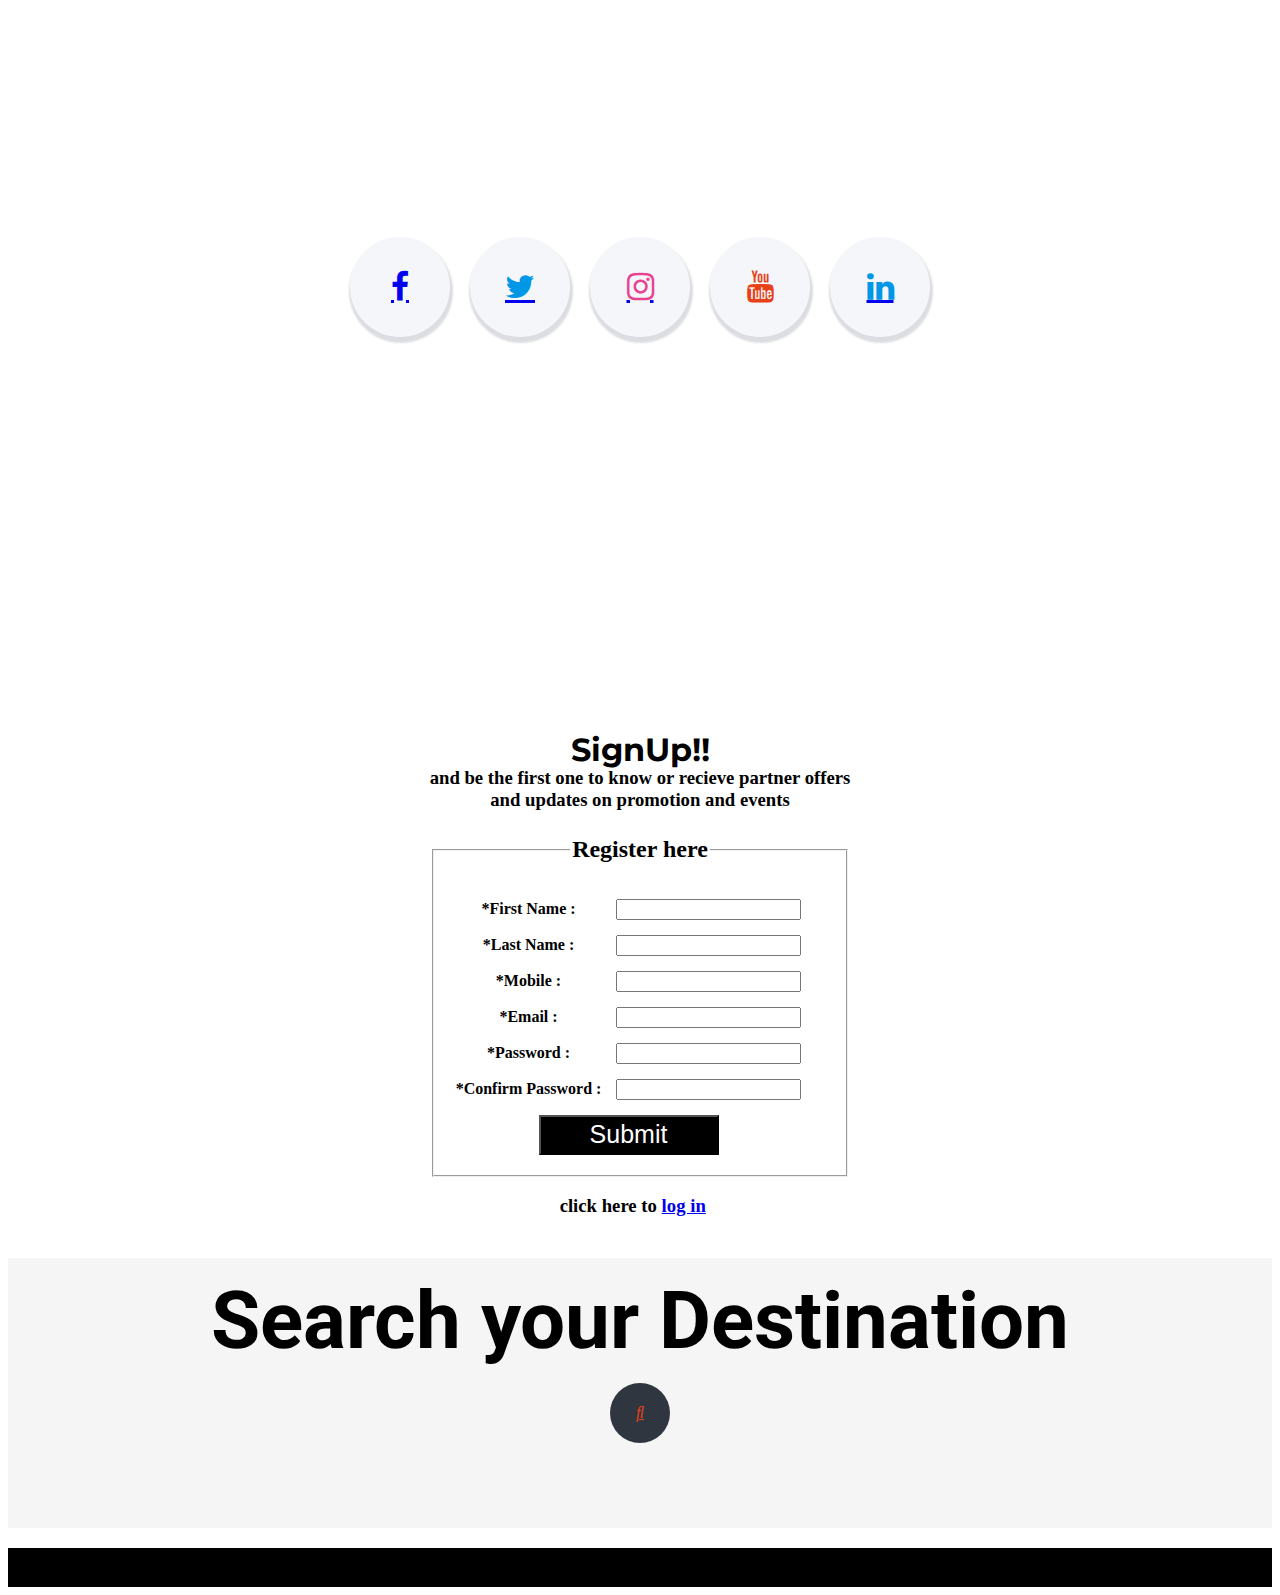
<file: A.Home/index.html>
<html>

<head>
    <meta charset="UTF-8">
    <meta name="viewport" content="width=device-width,initial-scale=1.0">
    <title>Travelostan</title>
    <link rel="stylesheet" href="styles.css">

    <link rel="stylesheet" href="https://cdnjs.cloudflare.com/ajax/libs/font-awesome/4.7.0/css/font-awesome.min.css">
    <link rel="preconnect" href="https://fonts.gstatic.com">
    <link rel="preconnect" href="https://fonts.gstatic.com">
    <link
        href="https://fonts.googleapis.com/css2?family=Antonio:wght@100;400&family=Montserrat:wght@200&family=Roboto:ital,wght@1,100&display=swap"
        rel="stylesheet">

    <script src="myscripts.js"></script>

</head>

<body>
    <header id="body-header">
        <section id="firstsec">
            <div id="name-container">
                <div class="text-center">

                    <h1 id="site-name">
                        Travelo-stan
                    </h1>

                </div>
                <nav class="social-icons ">
                    <a href="https://www.facebook.com/login/web/" target="_blank">
                        <i class="fa fa-2x fa-facebook"></i>
                    </a>
                    <a href="https://twitter.com/home?lang=en" target="_blank">
                        <i class="fa fa-2x fa-twitter"></i>
                    </a>
                    <a href="https://www.instagram.com/" target="_blank">
                        <i class="fa fa-2x fa-instagram"></i>
                    </a>
                    <a href="https://www.youtube.com/" target="_blank">
                        <i class="fa fa-2x fa-youtube"></i>
                    </a>
                    <a href="https://in.linkedin.com/" target="_blank">
                        <i class="fa fa-2x fa-linkedin"></i>
                    </a>

                </nav>


            </div>
        </section>



    </header>
    <main>

        <section id="signIn-sec">
            <div class="text-center" id="para">
                <p id="heading">SignUp!! </p>
                <h3>and be the first one to know or recieve partner offers <br> and updates on promotion and events
                </h3>

            </div>
            <fieldset>
                <legend align="center">
                    <h2>Register here</h2>
                </legend>
                <table cellspacing="5" cellpadding="5">
                    <tr>
                        <th>*First Name :</th>
                        <td><input type="text" id="i1" onkeyup="f1()" onblur="f11()"></td>
                        <td id="t1"></td>
                    </tr>
                    <tr>
                        <th>*Last Name :</th>
                        <td><input type="text" id="iL" onkeyup="fL()" onblur="f1L()"></td>
                        <td id="tL"></td>
                    </tr>
                    <tr>
                        <th>*Mobile :</th>
                        <td><input type="text" id="i2" maxlength="10" onkeyup="f2()" onblur="f22()"></td>
                        <td id="t2"></td>
                    </tr>
                    <tr>
                        <th>*Email :</th>
                        <td><input type="text" id="i3" onkeyup="f3()" onblur="f33()"></td>
                        <td id="t3"></td>
                    </tr>
                    <tr>
                        <th>*Password :</th>
                        <td><input type="password" id="i4" required onkeyup="f4()" onblur="f44()"></td>
                        <td id="t4"></td>
                    </tr>
                    <tr>
                        <th>*Confirm Password :</th>
                        <td><input type="password" id="i5" onkeyup="f5()" onblur="f55()"></td>
                        <td id="t5"></td>
                    </tr>
                    <tr>
                        <td colspan="2" align="center"><input type="submit" onclick="f6()" class="sub-btn"></td>
                    </tr>
                </table>
            </fieldset>
            <h3 style="margin-left: 130px">click here to <a href="../login page/index.html">
                    <span style="">log in</span></a></h3>


        </section>
    </main>
    <section>

        <div class="text-center" id="search">
            <h1>Search your Destination</h1>
        </div>
        <div id="search-sec">
            <div class="search-box">
                <input id="check" onchange="check()" class="search-txt" type="text" name=""
                    placeholder="lets go to!!!!!!">
                <a id="link" class="search-btn" href="" target="">
                    <i class="far fa-search"></i>
                </a>
            </div>


        </div>
        <div class="msg">
            <h2 id="msg"></h2>
        </div>


    </section>





</body>
<html>
</file>
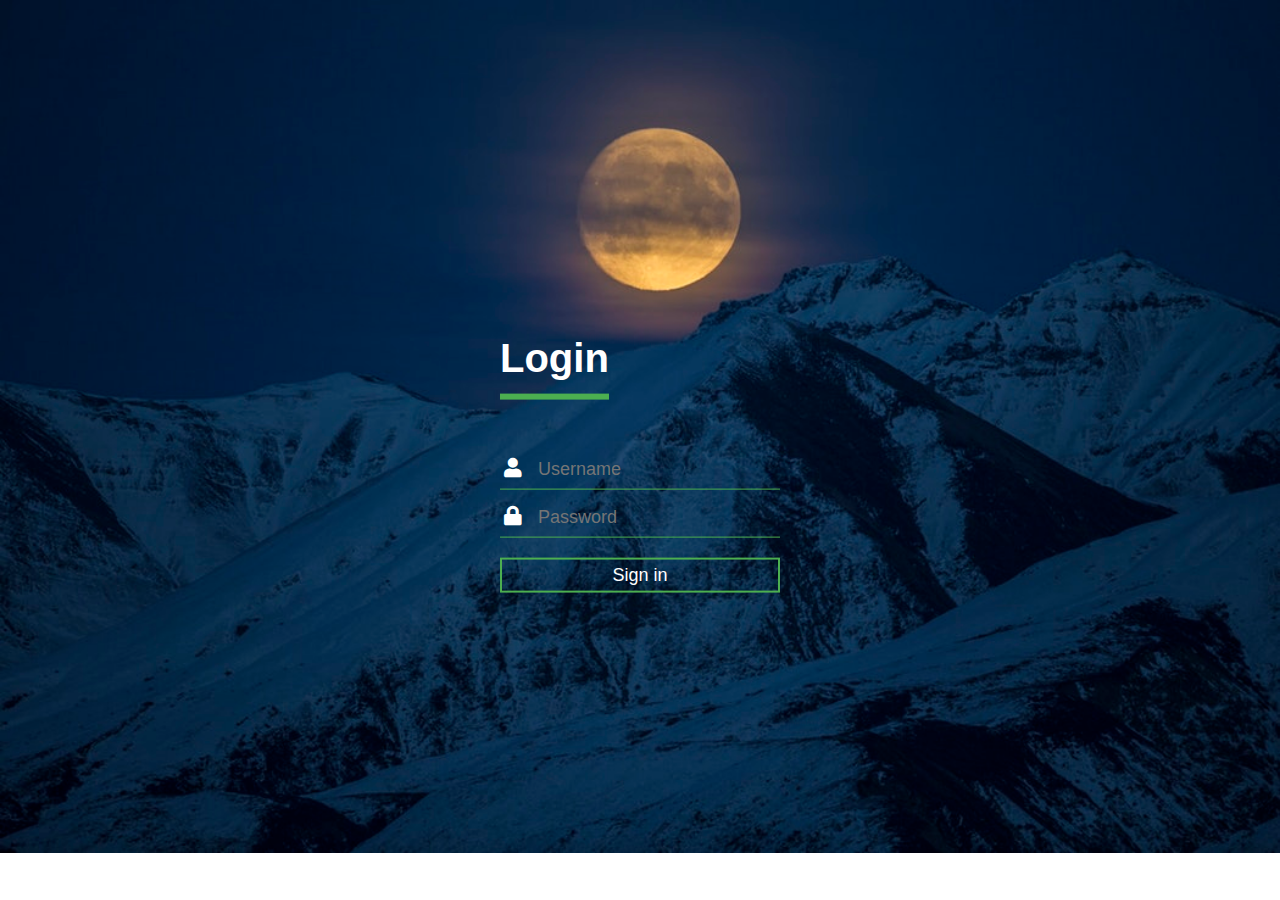
<file: login page/index.html>
<!DOCTYPE html>
<html lang="en" dir="ltr">

<head>
  <meta charset="utf-8">
  <title></title>
  <link rel="stylesheet" href="style.css">
</head>

<body>
  <div class="login-box">
    <h1>Login</h1>
    <div class="textbox">
      <i class="fas fa-user"></i>
      <input type="text" placeholder="Username">
    </div>

    <div class="textbox">
      <i class="fas fa-lock"></i>
      <input type="password" placeholder="Password">
    </div>

    <a href="../A.Home/travelostan.html"><input type="button" class="btn" value="Sign in"></a>
  </div>
</body>

</html>
</file>
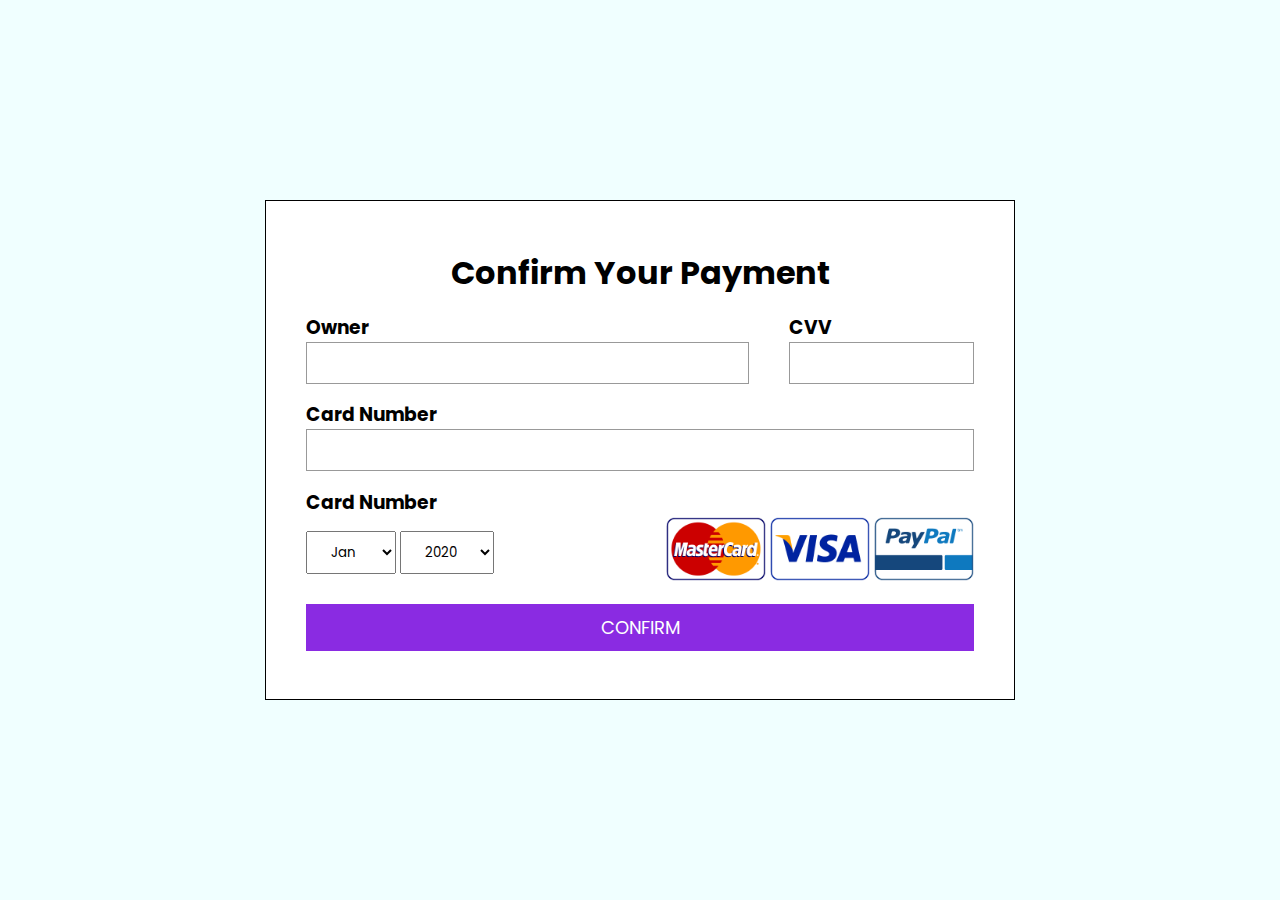
<file: payment/payment.html>
<!DOCTYPE html>
<html lang="en">
<head>
    <meta charset="UTF-8">
    <title>Payment Form</title>
    <link rel="stylesheet" href="style.css">
    <link rel="preconnect" href="https://fonts.gstatic.com">
<link href="https://fonts.googleapis.com/css2?family=Poppins:wght@400;500;600;700&display=swap" rel="stylesheet">
</head>
<body>
    <div class="container">
        <h1>Confirm Your Payment</h1>
        <div class="first-row">
            <div class="owner">
                <h3>Owner</h3>
                <div class="input-field">
                    <input type="text">
                </div>
            </div>
            <div class="cvv">
                <h3>CVV</h3>
                <div class="input-field">
                    <input type="password">
                </div>
            </div>
        </div>
        <div class="second-row">
            <div class="card-number">
                <h3>Card Number</h3>
                <div class="input-field">
                    <input type="text">
                </div>
            </div>
        </div>
        <div class="third-row">
            <h3>Card Number</h3>
            <div class="selection">
                <div class="date">
                    <select name="months" id="months">
                        <option value="Jan">Jan</option>
                        <option value="Feb">Feb</option>
                        <option value="Mar">Mar</option>
                        <option value="Apr">Apr</option>
                        <option value="May">May</option>
                        <option value="Jun">Jun</option>
                        <option value="Jul">Jul</option>
                        <option value="Aug">Aug</option>
                        <option value="Sep">Sep</option>
                        <option value="Oct">Oct</option>
                        <option value="Nov">Nov</option>
                        <option value="Dec">Dec</option>
                      </select>
                      <select name="years" id="years">
                        <option value="2020">2020</option>
                        <option value="2019">2019</option>
                        <option value="2018">2018</option>
                        <option value="2017">2017</option>
                        <option value="2016">2016</option>
                        <option value="2015">2015</option>
                      </select>
                </div>
                <div class="cards">
                    <img src="mc.png" alt="">
                    <img src="vi.png" alt="">
                    <img src="pp.png" alt="">
                </div>
            </div>    
        </div>
        <a href="">Confirm</a>
    </div>
</body>
</html>
</file>
<file: A.Home/styles.css>
#body-header{
    height:70vh ;
    background-image: url('https://1.bp.blogspot.com/-t4tLJs5O9FE/YI98ltSD2II/AAAAAAAAQx4/Cz7ZUHxPqkwjz23O-4ScYaGS6NetfJ6gACLcBGAsYHQ/s2304/Untitled-1.jpg');
    background-repeat: no-repeat;
    background-size: cover;
    height: 700px;

}
#firstsec{
    display: flex;
    justify-content: center;
    align-items: center;
    margin: 10px 10px 10px 10px;
    
}

main td label{
    font-size: 20px;
    font-weight:700;
}
#email{
    margin: auto;
}
main h3{
    margin-bottom: 5px;
}
main{ 
    background-image: url('https://wallpaperaccess.com/full/879361.jpg');
    height: 500px;
    background-repeat: no-repeat;
    background-size: cover;
    display: flex;
    justify-content: center;
    align-items: center;
    margin:10px 0 10px 0 ;


}
#para{
    margin-top: -20px;
}
main h1{
    margin-bottom: -15px;
}

.center {
    margin-left: auto;
    margin-right: auto;
  }
.text-center {
    text-align: center;
    
    
}
#site-name{
    font-size:5rem;
    letter-spacing: 0.1rem;
    color:white;
    font-family: 'Antonio', sans-serif;
    
}
#margintop{
    margin-top: 150px;
}


.social-icons{
    height: 100vh;
    display: flex;
    justify-content: center;
    
    margin-top: 60px;
    
}
.social-icons a{
    height:100px;
    width:100px;
    background-color:#f5f6fa;
    border-radius:50px;
    text-align: center;
    margin: 10px;
    display: flex;
    justify-content: center;
    align-items: center;
    box-shadow: 1px 4px 2px 2px #dcdde1;
}
 
.social-icons a i {
    transition: all 0.3s linear;
}
a:hover i{
    transform: scale(1.4);
}
.fa-instagram{
    color:#e84393 ;
}
.fa-youtube{
    color:#e84118 ;
}
.fa-linkedin{
    color:#0097e6 ;
}
.fa-twitter{
    color:#0097e6 ;
}
/*sec-2*/
#signIn-sec{
    margin: 
    
}


#heading{ font-family: 'Montserrat', sans-serif;
    font-size: 2rem;
    margin-bottom: -20px;
    font-weight: bolder;
    
}

#search{
   margin-bottom: -170px;
   margin-top: 15px;
   font-size: 2.5rem;
    font-family: 'Roboto', sans-serif;
    

}
.sub-btn{
  font-size: 25px;
    height: 40px;
    width:180px;
    background-color: black;
    color: white;
    
    
}


#search-sec{
    display: flex;
    justify-content: center;
    align-items: center;
    margin:0;
    padding:0;
    background: whitesmoke;
    height:270px;
    margin:60px 0 20px 0;
}
.search-box{
    position:absolute;
    margin-top: 40px;
    
    background:#2f3640;
    height:40px;
    border-radius:40px;
    padding:10px;
}
.search-box:hover > .search-txt{
    width:300px;
    padding:0 6px;
}
.search-box:hover > .search-btn{
    background: white;
}
.search-btn{
    color: #e84118;
    float:right;
    width:40px;
    height:40px;
    border-radius: 50%;
    background:#2f3640;
    display:flex;
    justify-content: center;
    align-items: center;
    transition:0.4s;


}
.search-txt{
    border:none;
    background:none;
    outline:none;
    float:left;
    padding:0;
    color:white;
    font-size:16px;
    transition:0.4s;
    line-height:40px;
    width:0px;

}
.msg{
    background-color:black;
    color:white;
    display:flex;
    justify-content: center;
    
    
}
</file>
<file: payment/style.css>
*{
    margin: 0;
    padding: 0;
    box-sizing: border-box;
    font-family: 'Poppins', sans-serif;
}

body{
    width: 100%;
    height: 100vh;
    display: flex;
    justify-content: center;
    align-items: center;
    background-color: azure;
}

.container{
    width: 750px;
    height: 500px;
    border: 1px solid;
    background-color: white;
    display: flex;
    flex-direction: column;
    padding: 40px;
    justify-content:space-around;
}

.container h1{
    text-align: center;
}

.first-row{
     display: flex;
}

.owner{
    width: 100%;
    margin-right: 40px;
}

.input-field{
    border: 1px solid #999;
}

.input-field input{
    width: 100%;
    border:none;
    outline: none;
    padding: 10px;
}

.selection{
    display: flex;
    justify-content: space-between;
    align-items: center;
}

.selection select{
    padding: 10px 20px;
}

a{
    background-color: blueviolet;
    color: white;
    text-align: center;
    text-transform: uppercase;
    text-decoration: none;
    padding: 10px;
    font-size: 18px;
    transition: 0.5s;
}

a:hover{
    background-color: dodgerblue;
}

.cards img{
    width: 100px;
}
</file>
<file: login page/style.css>
@import "https://use.fontawesome.com/releases/v5.5.0/css/all.css";
body{
  margin: 0;
  padding: 0;
  font-family: sans-serif;
  background: url(bg.jpg) no-repeat;
  background-size: cover;
}
.login-box{
  width: 280px;
  position: absolute;
  top: 50%;
  left: 50%;
  transform: translate(-50%,-50%);
  color: white;
}
.login-box h1{
  float: left;
  font-size: 40px;
  border-bottom: 6px solid #4caf50;
  margin-bottom: 50px;
  padding: 13px 0;
}
.textbox{
  width: 100%;
  overflow: hidden;
  font-size: 20px;
  padding: 8px 0;
  margin: 8px 0;
  border-bottom: 1px solid #4caf50;
}
.textbox i{
  width: 26px;
  float: left;
  text-align: center;
}
.textbox input{
  border: none;
  outline: none;
  background: none;
  color: white;
  font-size: 18px;
  width: 80%;
  float: left;
  margin: 0 10px;
}
.btn{
  width: 100%;
  background: none;
  border: 2px solid #4caf50;
  color: white;
  padding: 5px;
  font-size: 18px;
  cursor: pointer;
  margin: 12px 0;
}
</file>
